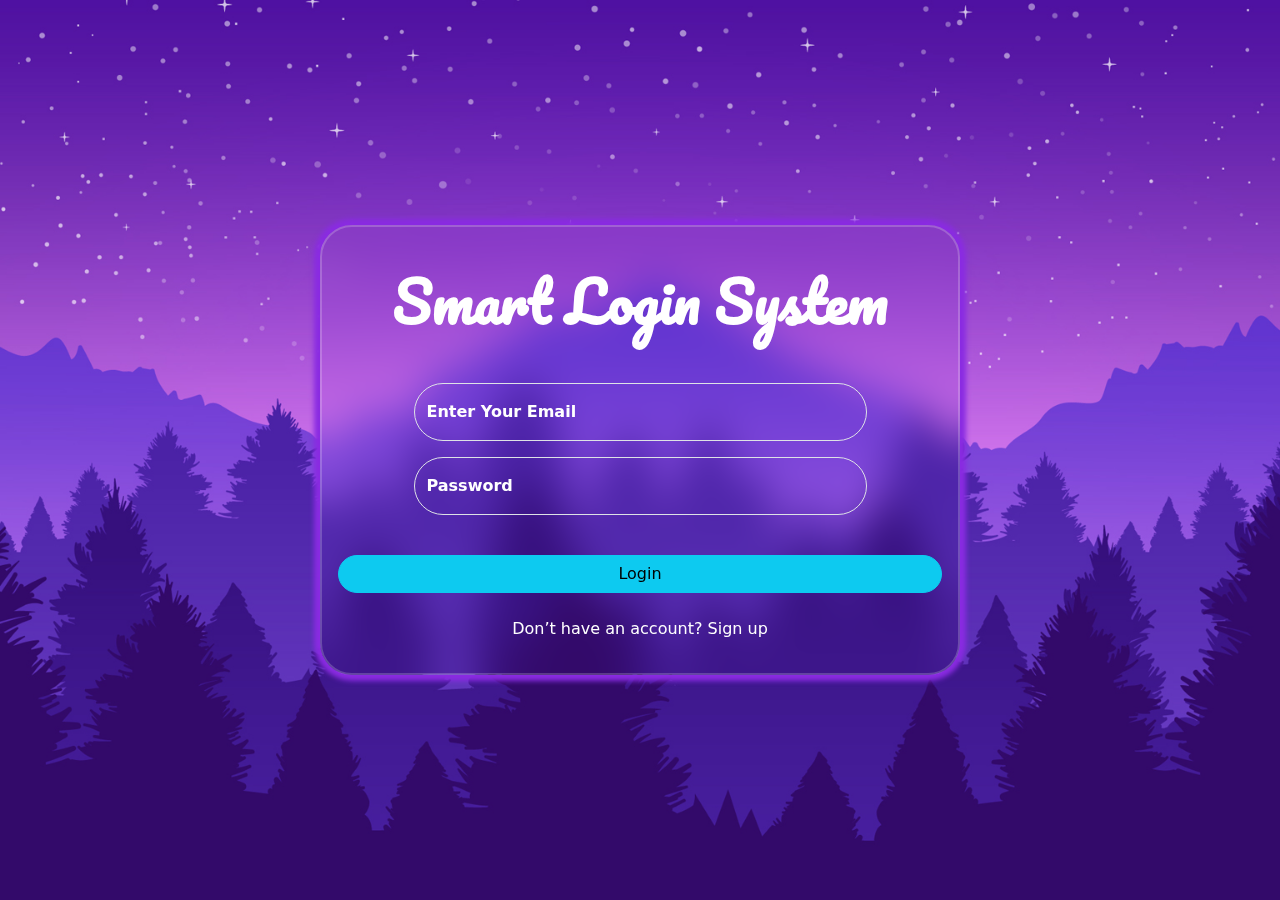
<file: index.html>
<!DOCTYPE html>
<html lang="en">
<head>
    <meta charset="UTF-8">
    <meta name="viewport" content="width=device-width, initial-scale=1.0">
    <title>login form</title>



    <link rel="preconnect" href="https://fonts.googleapis.com">
    <link rel="preconnect" href="https://fonts.gstatic.com" crossorigin>
    <link href="https://fonts.googleapis.com/css2?family=Pacifico&family=Righteous&display=swap" rel="stylesheet">

    
    <link rel="stylesheet" href="https://cdnjs.cloudflare.com/ajax/libs/font-awesome/6.5.2/css/all.min.css" integrity="sha512-SnH5WK+bZxgPHs44uWIX+LLJAJ9/2PkPKZ5QiAj6Ta86w+fsb2TkcmfRyVX3pBnMFcV7oQPJkl9QevSCWr3W6A==" crossorigin="anonymous" referrerpolicy="no-referrer" />

    <link rel="stylesheet" href="css/bootstrap.min.css">

    <link rel="stylesheet" href="css/style.css">
</head>
<body>
    


    <div id="login" class="form_content  d-flex flex-column justify-content-center align-items-center ">
<div class="inner p-3 w-50 rounded-5 d-flex flex-column justify-content-center align-items-center ">
    <h2 class="text-white my-4 mb-5 text-center display-4 fw-bold">Smart Login System</h2>
    
    <div class="form-floating mb-3 position-relative w-75 ">
        <input oninput="" type="email" class="text-white form-control rounded-5 bg-transparent" id="email1" placeholder="Enter Your Email  ">
        <label class="fw-bold text-white" for="email1">Enter Your Email </label>
        <i class="fa-solid fa-user"></i>
    </div>
    <div class="form-floating w-75">
        <input  oninput="" type="password" class="text-white form-control rounded-5 bg-transparent" id="pass1" placeholder="Password">
        <label class="text-white fw-bold" for="pass1">Password</label>
        <i class="fa-solid fa-lock"></i>  
    </div>

    <p id="req" class="mt-3 text-danger fw-bold text-decoration-underline d-none">All inputs is required</p>
    <p id=""></p>
    <p id="warn" class="mt-3 text-danger fw-bold text-decoration-underline d-none">incorrect email or password</p>
    <p id="accept" class=" mt-3 text-success fw-bold text-decoration-underline fs-4 d-none">success</p>

    <button onclick="login()" type="button" class="btn btn-info w-100 my-4 rounded-5">Login</button>
<p class="text-white text-center">Don’t have an account?   <a href="page2.html">Sign up</a></p>

</div>
</div>












<!-- <div id="login2" class="form_content d-none">
<div class="container pt-5 ">
    <div class="header d-flex justify-content-between px-5 py-5">
        <div class="logo display-5"><a href="" class="text-decoration-none">Smart Login</a></div>
        <div class="nav btn btn-outline-warning px-3 d-flex justify-content-center align-items-center"><a href="" class="text-decoration-none text-danger fs-4">Log Out</a></div>
    </div>
    <div class="header_content d-flex justify-content-center align-items-center pt-5 mt-5">
        <div class="inner2 pt-5 w-75 d-flex justify-content-center align-items-center">
            <h2 class="text-center pb-4 fs-1 text-light">welcome shady</h2>
        </div>
    </div>
</div>
 

</div> -->



   
   











<script src="css/../js/bootstrap.bundle.min.js"></script>
    <script src="js/main.js"></script>
</body>
</html>
</file>
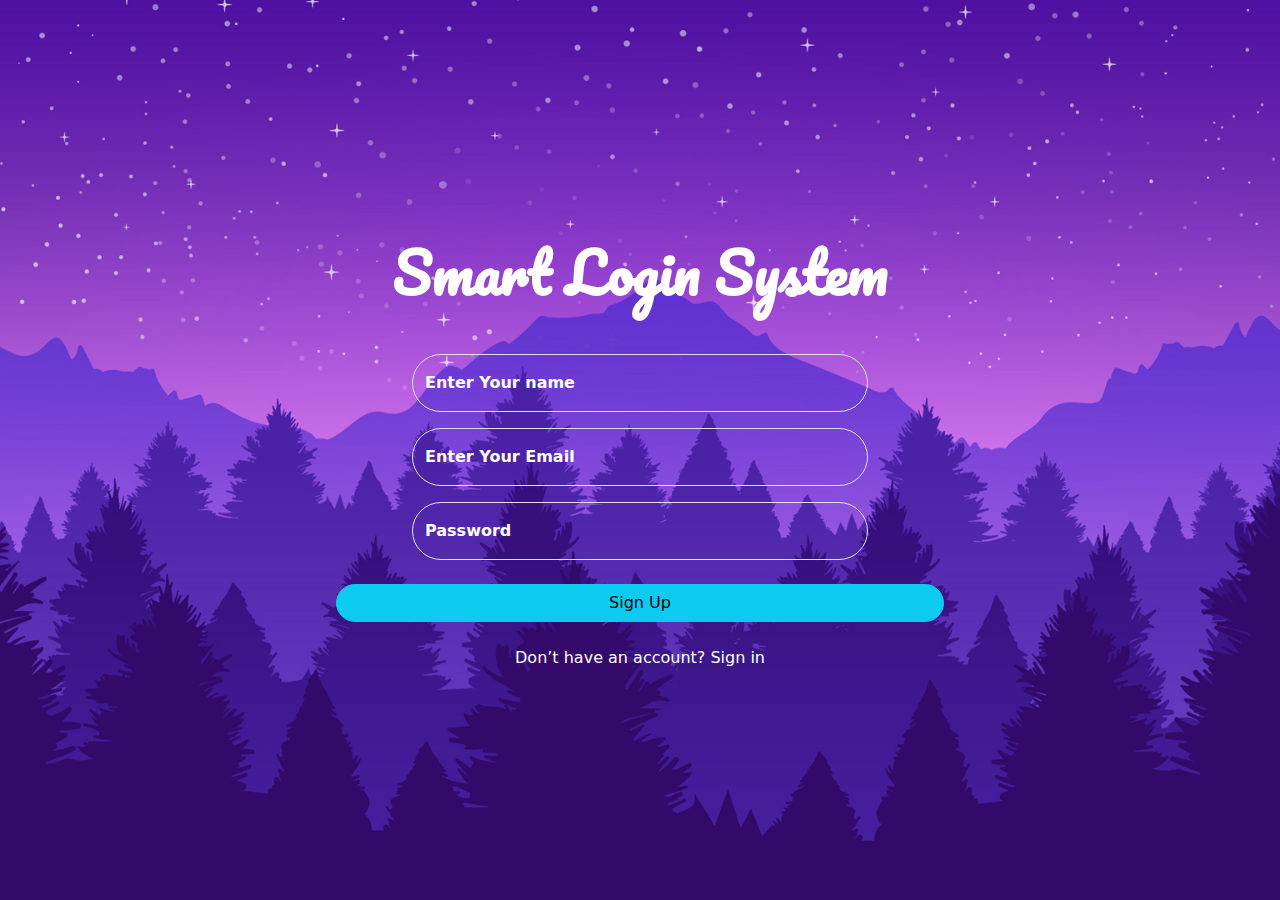
<file: page2.html>
<!DOCTYPE html>
<html lang="en">
<head>
    <meta charset="UTF-8">
    <meta name="viewport" content="width=device-width, initial-scale=1.0">
    <title>sign up</title>



    <link rel="preconnect" href="https://fonts.googleapis.com">
    <link rel="preconnect" href="https://fonts.gstatic.com" crossorigin>
    <link href="https://fonts.googleapis.com/css2?family=Pacifico&family=Righteous&display=swap" rel="stylesheet">

    
    <link rel="stylesheet" href="https://cdnjs.cloudflare.com/ajax/libs/font-awesome/6.5.2/css/all.min.css" integrity="sha512-SnH5WK+bZxgPHs44uWIX+LLJAJ9/2PkPKZ5QiAj6Ta86w+fsb2TkcmfRyVX3pBnMFcV7oQPJkl9QevSCWr3W6A==" crossorigin="anonymous" referrerpolicy="no-referrer" />

    <link rel="stylesheet" href="css/bootstrap.min.css">
    <link rel="stylesheet" href="css/page2.css">
</head>
<body>
    


    <div id="login" class="form_content  d-flex flex-column justify-content-center align-items-center ">
<div class="inner p-3 w-50 rounded-5 d-flex flex-column justify-content-center align-items-center ">
    <h2 class="text-white my-4 mb-5 text-center display-4 fw-bold">Smart Login System</h2>
    

    <div class="form-floating mb-3 position-relative w-75 ">
        <input oninput="validateName()" type="text" class=" form-control rounded-5 bg-transparent" id="name" placeholder="Enter Your name  ">
        <label class="fw-bold text-white" for="name">Enter Your name </label>
        <i class="fa-solid fa-person"></i>
      </div>

    <div class="form-floating mb-3 position-relative w-75 ">
        <input  oninput="validateEmail()" type="email" class=" form-control rounded-5 bg-transparent" id="email" placeholder="Enter Your Email  ">
        <label class="fw-bold text-white" for="email">Enter Your Email </label>
        <i class="fa-solid fa-user"></i>
      </div>
      <div class="form-floating w-75" id="put">
        <input oninput="validatePass()" type="password" class=" form-control rounded-5 bg-transparent" id="pass" placeholder="Password">
        <label class="text-white fw-bold" for="pass">Password</label>
        <i class="fa-solid fa-lock"></i>  
    </div>

    <p id="warn"  class="mt-3 text-danger fw-bold text-decoration-underline fs-4 d-none">All inputs is required</p>
    <p id="accept" class=" mt-3 text-success fw-bold text-decoration-underline fs-4 d-none">success</p>
    <p id="emailError" class=" mt-3 text-warning fw-bold text-decoration-underline fs-4 d-none">email not valid</p>
    <p id="emailError1" class=" mt-3 text-warning fw-bold text-decoration-underline fs-4 d-none">write another email</p>

    <button id="btnsup" onclick="signup()" type="button" class="btn btn-info w-100 my-4 rounded-5">Sign Up</button>
<p class="text-white text-center">Don’t have an account?   <a href="index.html" target="_blank">Sign in</a></p>

</div>
</div>






   
   











<script src="css/../js/bootstrap.bundle.min.js"></script>
    <script src="js/main.js"></script>
</body>
</html>
</file>
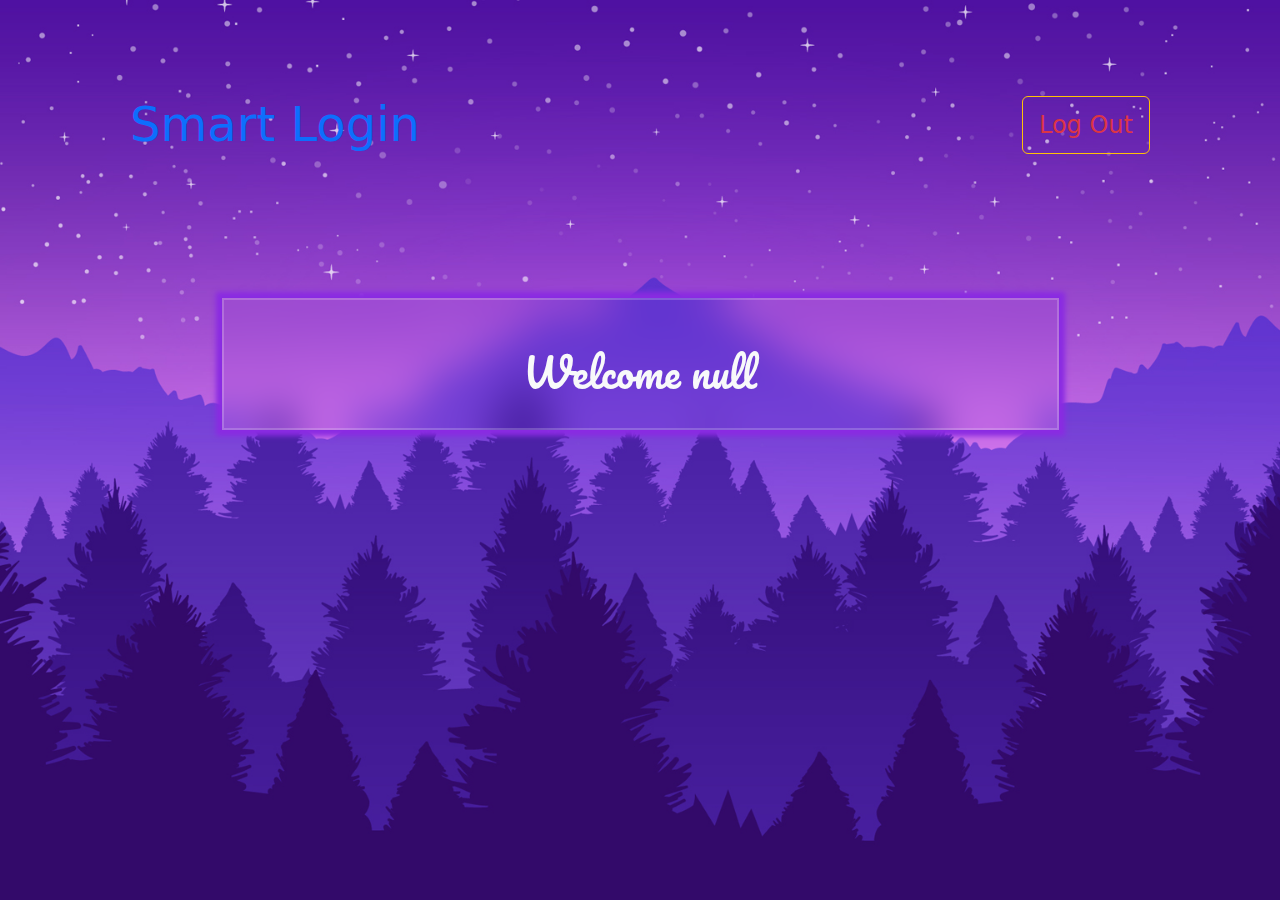
<file: page3.html>
<!DOCTYPE html>
<html lang="en">
<head>
    <meta charset="UTF-8">
    <meta name="viewport" content="width=device-width, initial-scale=1.0">
    <title>welcome</title>


    <link rel="preconnect" href="https://fonts.googleapis.com">
    <link rel="preconnect" href="https://fonts.gstatic.com" crossorigin>
    <link href="https://fonts.googleapis.com/css2?family=Pacifico&family=Righteous&display=swap" rel="stylesheet">

    
    <link rel="stylesheet" href="https://cdnjs.cloudflare.com/ajax/libs/font-awesome/6.5.2/css/all.min.css" integrity="sha512-SnH5WK+bZxgPHs44uWIX+LLJAJ9/2PkPKZ5QiAj6Ta86w+fsb2TkcmfRyVX3pBnMFcV7oQPJkl9QevSCWr3W6A==" crossorigin="anonymous" referrerpolicy="no-referrer" />



<link rel="stylesheet" href="css/bootstrap.min.css">
    
    <link rel="stylesheet" href="css/page3.css"> 
</head>
<body>
    
    <div id="login2" class="form_content d-flex">
        <div class="container pt-5 ">
            <div class="header d-flex justify-content-between px-5 py-5">
                <div class="logo display-5"><a href="###" class="text-decoration-none">Smart Login</a></div>
                <div class="nav btn btn-outline-warning px-3 d-flex justify-content-center align-items-center"><a href="index.html" class="text-decoration-none text-danger fs-4">Log Out</a></div>
            </div>
            <div class="header_content d-flex justify-content-center align-items-center pt-5 mt-5">
                <div class="inner2 pt-5 w-75 d-flex justify-content-center align-items-center">
                    <h2 id="userName" class="text-center pb-4 fs-1 text-light"></h2>
                </div>
            </div>
        </div>

        
        </div>




        <script src="css/../js/bootstrap.bundle.min.js"></script>
        <script src="js/main.js"></script>

</body>
</html>
</file>
<file: css/style.css>
*{
    box-sizing: border-box;
    padding: 0;
    margin: 0;
}

h2{
    font-family: "Pacifico", cursive;
    transition: all 0.5s;
}

h2:hover{
    letter-spacing: 4px;
    scale: 1.1;
}

.form_content{
    background-image: url(../img.jpg);
    background-position: center center;
    background-size: cover;
    height: 100vh;
    
}
.inner{
    box-shadow: 0px 0px 5px 6px blueviolet;
    border: 2px solid rgba(255, 255, 255, 0.2);
    backdrop-filter: blur(1.25rem);
}



#login a{
    text-decoration: none;
    color: white;
}
#login a:hover{
    text-decoration:underline;
    color: rgb(197, 159, 233);
}
i{
    color: white;
    position: absolute;
    top: 50%;
    right: 40px;
    transform: translate(0,-50%);
}
#login .form-floating label::after{
    background-color:transparent;
}

#login .form-floating input:focus{
    box-shadow: 2px 2px 3px 4px blueviolet;
    scale: 1.1;
}


.inner2{
    box-shadow: 0px 0px 5px 6px blueviolet;
    border: 2px solid rgba(255, 255, 255, 0.2);
    backdrop-filter: blur(1.25rem);
}
</file>
<file: css/page2.css>
*{
    box-sizing: border-box;
    padding: 0;
    margin: 0;
}

h2{
    font-family: "Pacifico", cursive;
    transition: all 0.5s;
}

h2:hover{
    letter-spacing: 4px;
    scale: 1.1;
}

.form_content{
    background-image: url(../img.jpg);
    background-position: center center;
    background-size: cover;
    height: 100vh;
    
}
/* .inner{
    box-shadow: 0px 0px 5px 6px blueviolet;
    border: 2px solid rgba(255, 255, 255, 0.2);
    backdrop-filter: blur(1.25rem);
} */



#login a{
    text-decoration: none;
    color: white;
}
#login a:hover{
    text-decoration:underline;
    color: rgb(197, 159, 233);
}
i{
    color: white;
    position: absolute;
    top: 50%;
    right: 40px;
    transform: translate(0,-50%);
}
#login .form-floating label::after{
    background-color:transparent;
}

#login .form-floating input:focus{
    box-shadow: 2px 2px 3px 4px blueviolet;
    scale: 1.1;
}


.inner2{
    box-shadow: 0px 0px 5px 6px blueviolet;
    border: 2px solid rgba(255, 255, 255, 0.2);
    backdrop-filter: blur(1.25rem);
}
</file>
<file: css/page3.css>
*{
    box-sizing: border-box;
    padding: 0;
    margin: 0;
}



.inner2{
    box-shadow: 0px 0px 5px 6px blueviolet;
    border: 2px solid rgba(255, 255, 255, 0.2);
    backdrop-filter: blur(1.25rem);
}

h2{
    font-family: "Pacifico", cursive;
    transition: all 0.5s;
}

h2:hover{
    letter-spacing: 4px;
    scale: 1.1;
}

.form_content{
    background-image: url(../img.jpg);
    background-position: center center;
    background-size: cover;
    height: 100vh;
    
}


i{
    color: white;
    position: absolute;
    top: 50%;
    right: 40px;
    transform: translate(0,-50%);
}




#login .form-floating label::after{
    background-color:transparent;
}

#login .form-floating input:focus{
    box-shadow: 2px 2px 3px 4px blueviolet;
    scale: 1.1;
}
</file>
